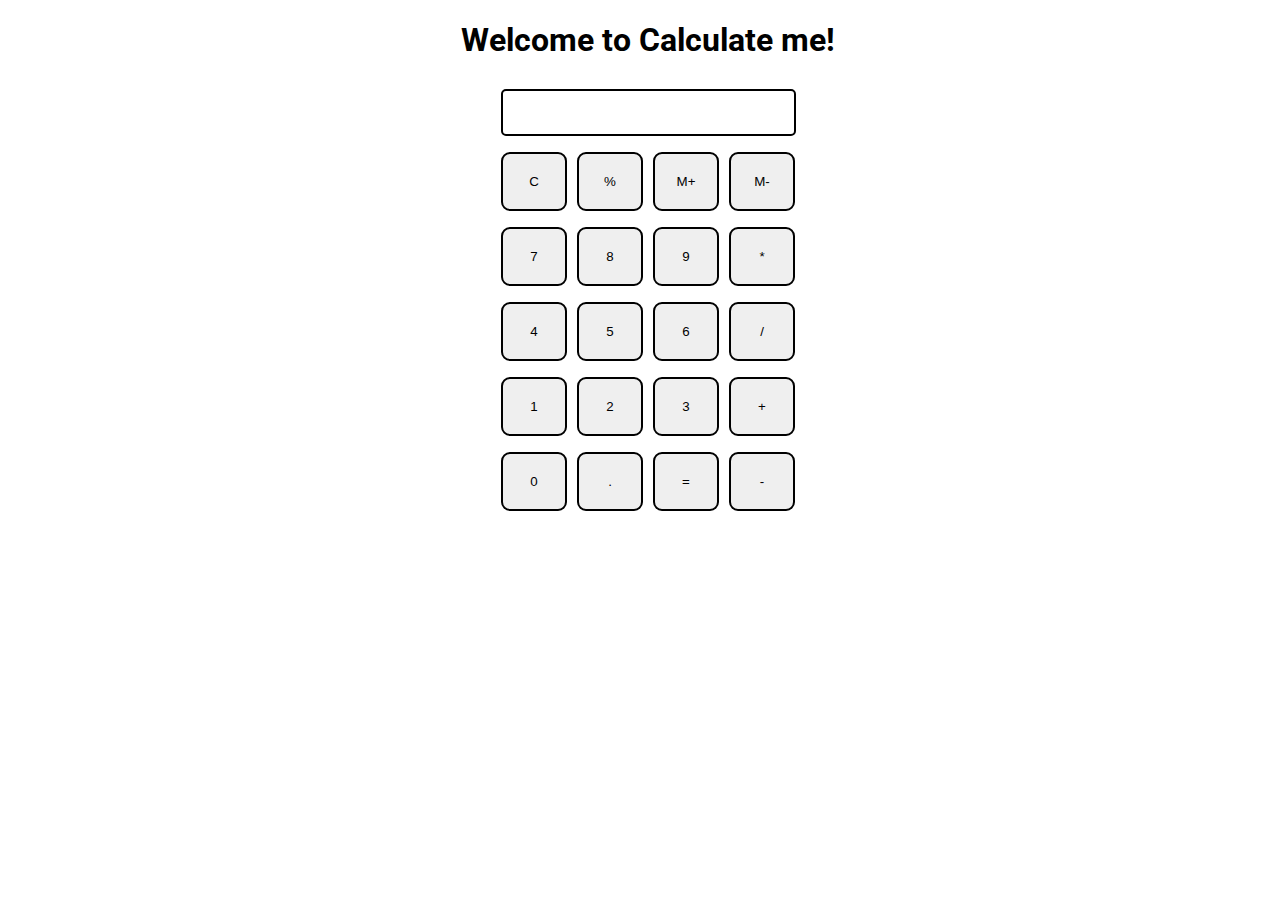
<file: calculator/index.html>
<!DOCTYPE html>
<html>

<head>
  <meta charset="utf-8">
  <meta name="viewport" content="width=device-width">
  <title>Calculate me! - A calculator made my me</title>
  <link href="style.css" rel="stylesheet" type="text/css" />
  <link href="utils.css" rel="stylesheet" type="text/css" />
</head>

<body>
  <h1 class="text-center">Welcome to Calculate me!</h1>
  <div class="container flex flex-col items-center mx-auto m-w-20">
    <div class="row">
      <input class="input" type="text"/>
    </div>
    <div class="row">
      <button class="button">C</button>
      <button class="button">%</button>
      <button class="button">M+</button>
      <button class="button">M-</button>
    </div>
    <div class="row">
      <button class="button">7</button>
      <button class="button">8</button>
      <button class="button">9</button>
      <button class="button">*</button>
    </div>
    <div class="row">
      <button class="button">4</button>
      <button class="button">5</button>
      <button class="button">6</button>
      <button class="button">/</button>
    </div>
    <div class="row">
      <button class="button">1</button>
      <button class="button">2</button>
      <button class="button">3</button>
      <button class="button">+</button>
    </div>
    <div class="row">
      <button class="button">0</button>
      <button class="button">.</button>
      <button class="button">=</button>
      <button class="button">-</button>
    </div>
  </div>
  <script src="script.js"></script>
</body>
</file>
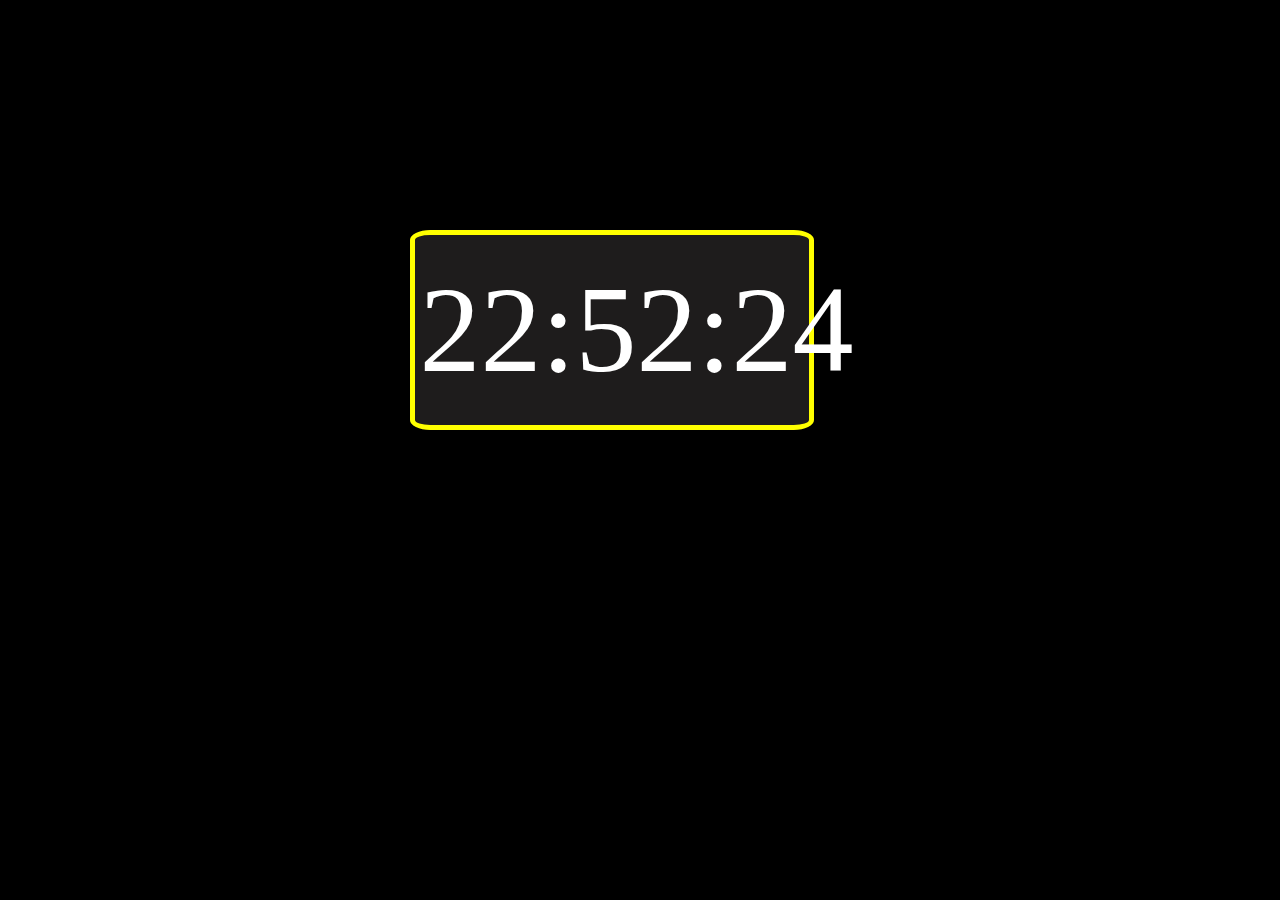
<file: clock/index.html>
<html lang="en">
<head>
    <meta charset="UTF-8">
    <meta name="viewport" content="width=device-width, initial-scale=1.0">
    <title>clock</title>
    <link rel="stylesheet" href="style.css">
</head>
<body>
    <div id="clock"></div>
</body>
<script src="script.js"></script>
</html>
</file>
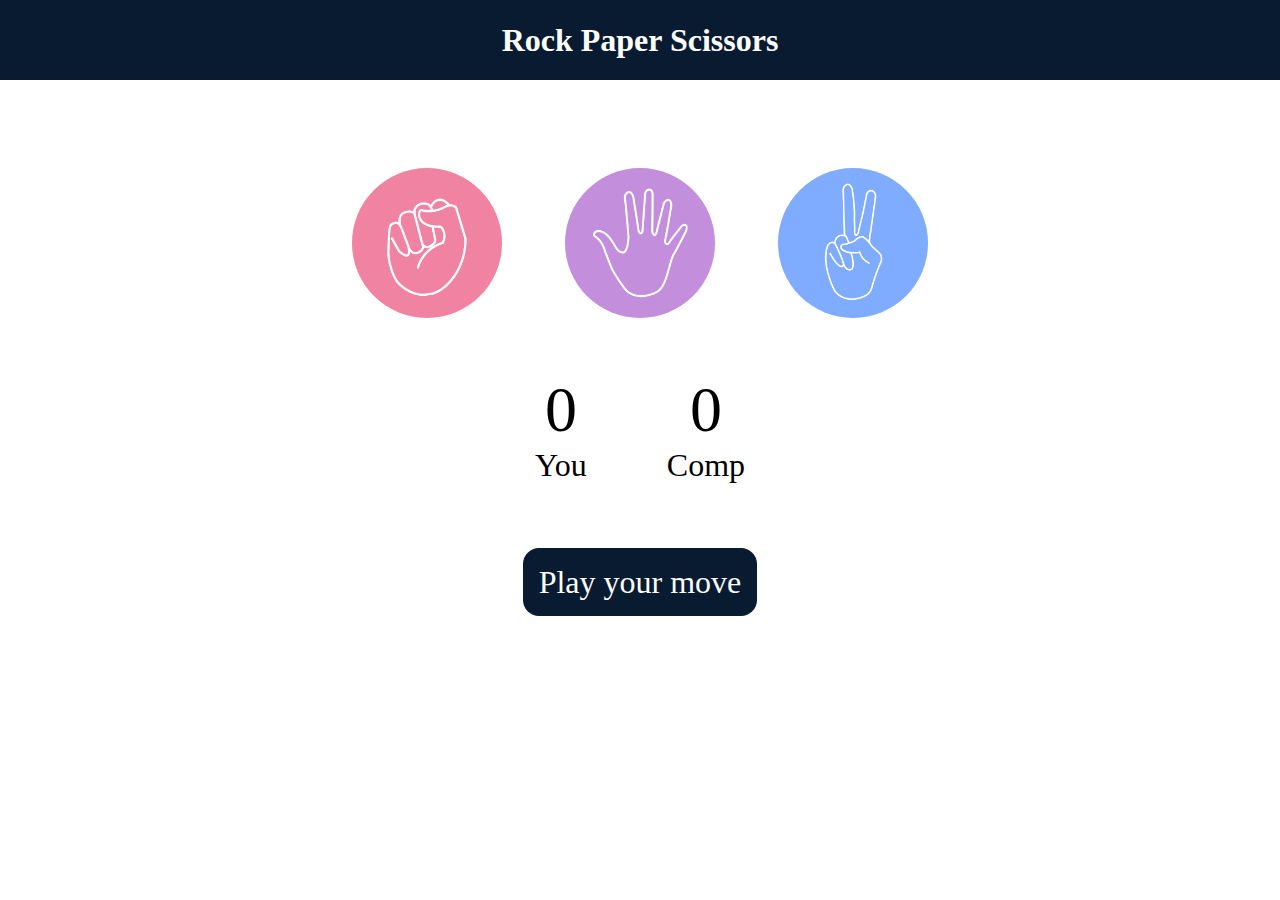
<file: rock paper scissor/index.html>
<!DOCTYPE html>
<html lang="en">
  <head>
    <meta charset="UTF-8" />
    <meta name="viewport" content="width=device-width, initial-scale=1.0" />
    <title>Rock Paper Scissors Game</title>
    <link rel="stylesheet" href="style.css" />
  </head>
  <body>
    <h1>Rock Paper Scissors</h1>
    <div class="choices">
      <div class="choice" id="rock">
        <img src="./images/rock.png" />
      </div>
      <div class="choice" id="paper">
        <img src="./images/paper.png" />
      </div>
      <div class="choice" id="scissors">
        <img src="./images/scissors.png" />
      </div>
    </div>

    <div class="score-board">
      <div class="score">
        <p id="user-score">0</p>
        <p>You</p>
      </div>
      <div class="score">
        <p id="comp-score">0</p>
        <p>Comp</p>
      </div>
    </div>

    <div class="msg-container">
      <p id="msg">Play your move</p>
    </div>
    <script src="app.js"></script>
  </body>
  </html>
</file>
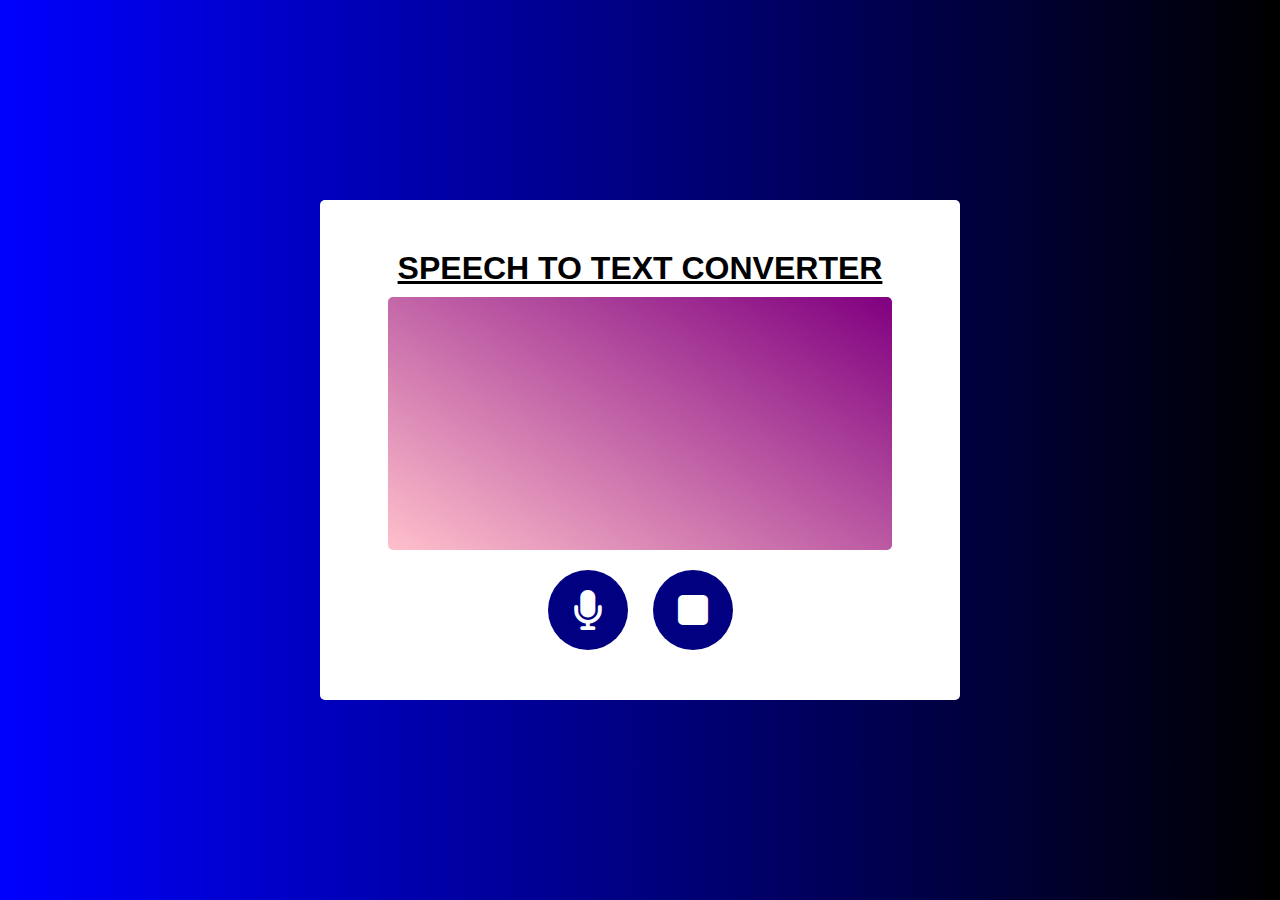
<file: speech to text converter/index.html>
<html lang="en">
<head>
    <meta charset="UTF-8">
    <meta name="viewport" content="width=device-width, initial-scale=1.0">
    <title>CONVERTER</title>
    <link rel="stylesheet" href="style.css">
    <link rel="stylesheet" href="https://cdnjs.cloudflare.com/ajax/libs/font-awesome/6.6.0/css/all.min.css">
</head>
<body>
    <div class="container">
        <h1>SPEECH TO TEXT CONVERTER</h1>
        <div id="result">
        
        </div>
        <div class="button-container">
            <button onclick="startCnverting()">
                <i class="fa fa-microphone"></i>
            </button> 
            <button onclick="stopCnverting()">
                <i class="fa fa-stop"></i>
            </button>          
        </div>
    </div>
    <script src="script.js"></script>
</body>
</html>
</file>
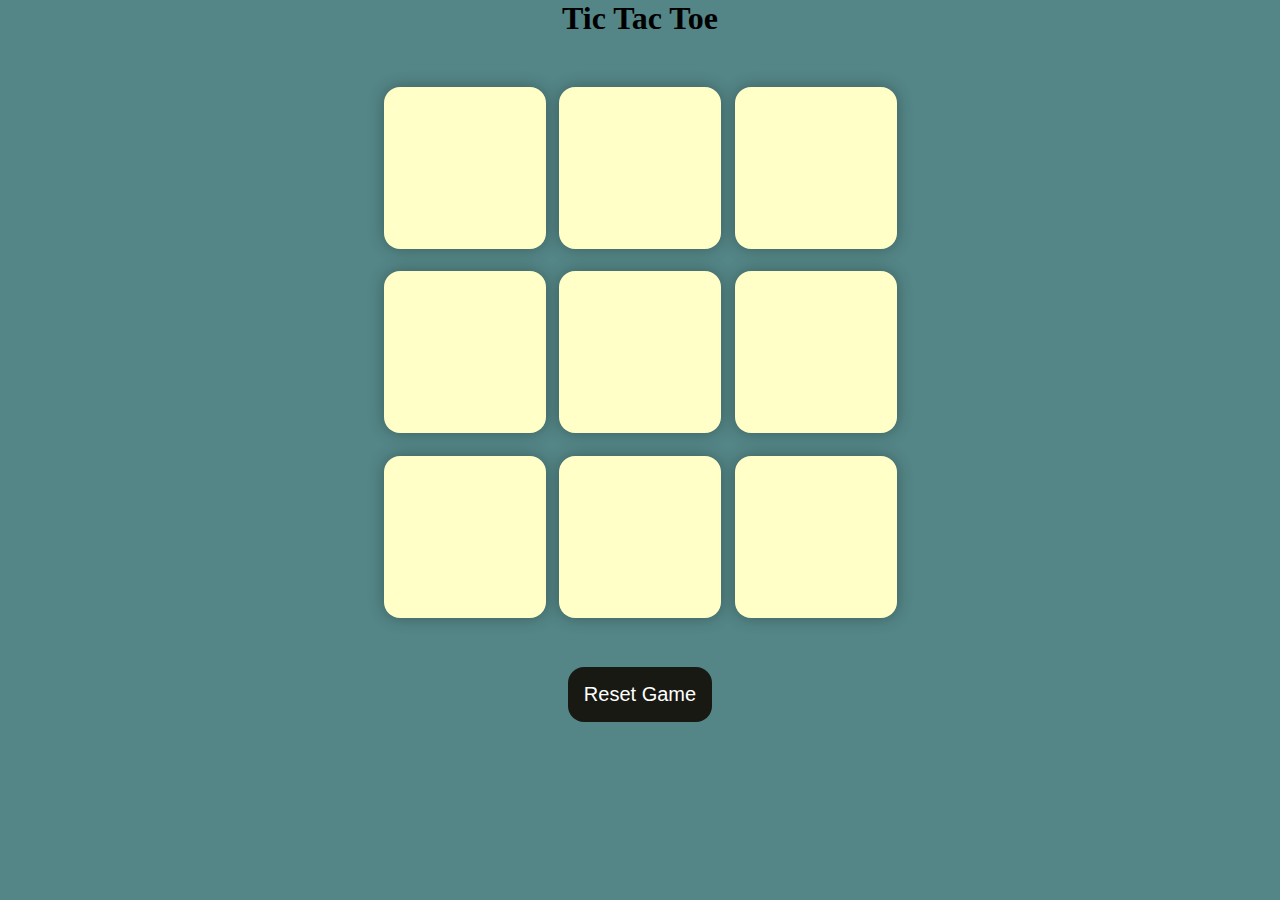
<file: tick-tae-toe/index.html>
<!DOCTYPE html>
<html lang="en">
  <head>
    <meta charset="UTF-8" />
    <meta name="viewport" content="width=device-width, initial-scale=1.0" />
    <title>Tic-Tac-Toe Game</title>
    <link rel="stylesheet" href="style.css" />
  </head>
  <body>
    <div class="msg-container hide">
      <p id="msg">Winner</p>
      <button id="new-btn">New Game</button>
    </div>
    <main>
      <h1>Tic Tac Toe</h1>
      <div class="container">
        <div class="game">
          <button class="box"></button>
          <button class="box"></button>
          <button class="box"></button>
          <button class="box"></button>
          <button class="box"></button>
          <button class="box"></button>
          <button class="box"></button>
          <button class="box"></button>
          <button class="box"></button>
        </div>
      </div>
      <button id="reset-btn">Reset Game</button>
    </main>
    <script src="app.js"></script>
  </body>
</html>
</file>
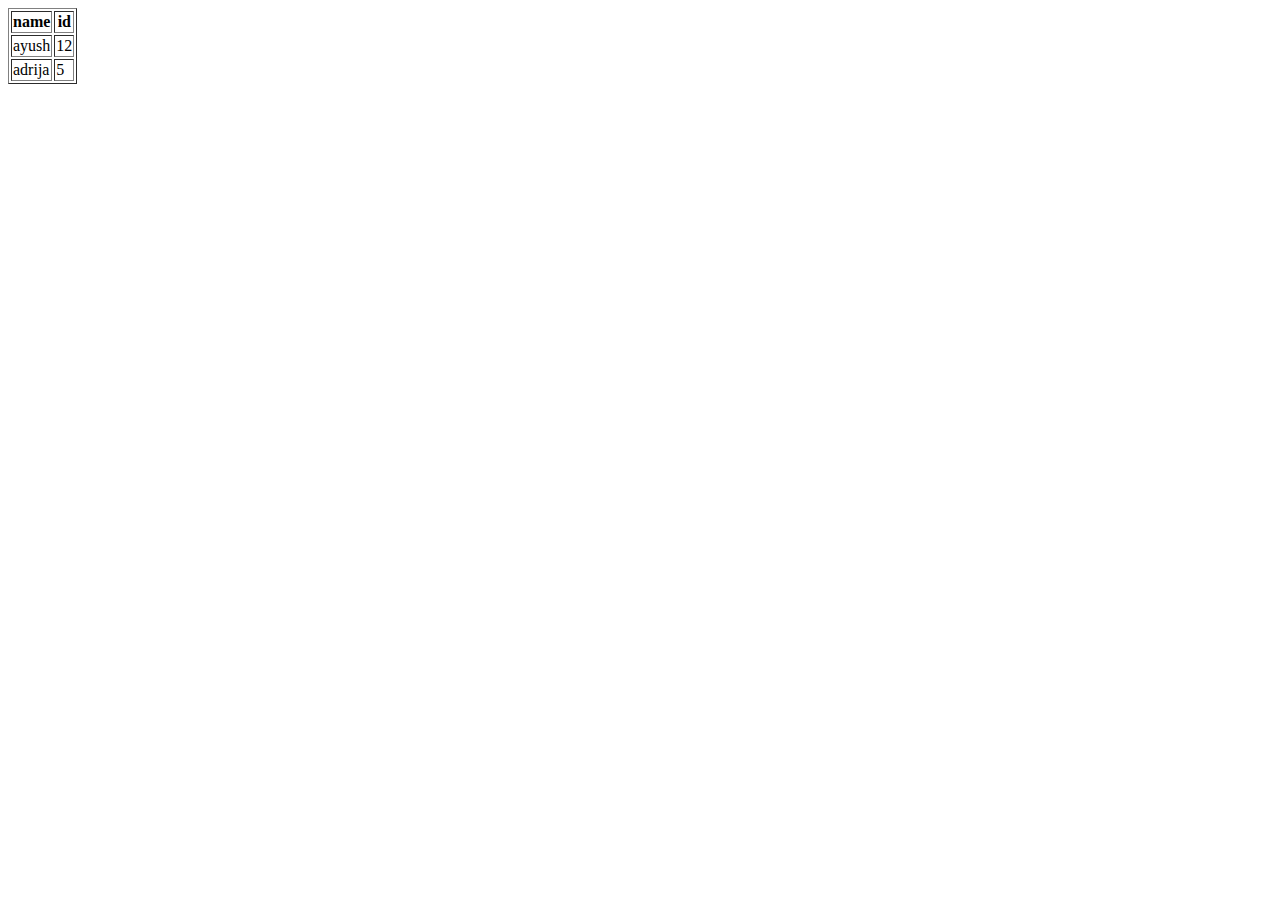
<file: speech to text converter/p.html>
<html lang="en">
<head>
    <meta charset="UTF-8">
    <meta name="viewport" content="width=device-width, initial-scale=1.0">
    <title>Document</title>
</head>
<body>
    <table border="1px solid black">
        <thead>
            <tr>
                <th>name </th>
                <th>id</th>
            </tr>
        </thead>
        <tbody>
            <tr><td> ayush</td>
                <td>12</td>
            </tr>
            <tr>
                <td>adrija</td>
                <td>5</td>
            </tr>
        </tbody>
    </table>
</body>
</html>
</file>
<file: calculator/style.css>
@import url('https://fonts.googleapis.com/css2?family=Roboto:wght@300&family=Ubuntu:wght@300&display=swap');
html, body {
  height: 100%;
  width: 100%;
  font-family: 'Roboto', sans-serif; 
}

.button{
  width: 66px;
  padding: 20px;
  margin: 0 3px;
  border: 2px solid black;
  border-radius: 9px;
  cursor: pointer;
}

.row{
  margin: 8px 0;
}
.row input{
  width: 291px;
  font-size: 20px;
    margin: 0;
    padding: 10px 0px;
    border: 2px solid black;
    border-radius: 5px;
}
</file>
<file: calculator/utils.css>
.text-center{
    text-align: center;
  }
  
  .bg-red{
    background: red;
  }
  
  .mx-auto{
    margin: auto;
  }
  
  .flex{
    display:flex;
  } 
  .flex-col{
    flex-direction: column;
  }
  
  .items-center{
    align-items: center;
  }
</file>
<file: clock/style.css>
*{
    padding: 0;
    margin: 0;
    border: none;
}
body{
    background-color: black;
}
#clock{
    justify-content: center;
    height: 20%;
    width: 30%;
    align-items: center;
    background-color: rgb(30, 28, 28);
    border-radius: 5%;
    color: white;
    border: 5px solid yellow;
    box-shadow: 5px,5px,5px,5px,yellow;
    margin-top: 18%;
    margin-left: 32%;
    padding: 5px;
    font-size: 122px;
    font-family: 'Times New Roman', Times, serif;
    text-align: center;
    align-content: center;

}
</file>
<file: rock paper scissor/style.css>
* {
    margin: 0;
    padding: 0;
    text-align: center;
  }
  
  h1 {
    background-color: #081b31;
    color: #fff;
    height: 5rem;
    line-height: 5rem;
  }
  
  .choice {
    height: 165px;
    width: 165px;
    border-radius: 50%;
    display: flex;
    justify-content: center;
    align-items: center;
  }
  
  .choice:hover {
    cursor: pointer;
    background-color: #081b31;
  }
  
  img {
    height: 150px;
    width: 150px;
    object-fit: cover;
    border-radius: 50%;
  }
  
  .choices {
    display: flex;
    justify-content: center;
    align-items: center;
    gap: 3rem;
    margin-top: 5rem;
  }
  
  .score-board {
    display: flex;
    justify-content: center;
    align-items: center;
    font-size: 2rem;
    margin-top: 3rem;
    gap: 5rem;
  }
  
  #user-score,
  #comp-score {
    font-size: 4rem;
  }
  
  .msg-container {
    margin-top: 5rem;
  }
  
  #msg {
    background-color: #081b31;
    color: #fff;
    font-size: 2rem;
    display: inline;
    padding: 1rem;
    border-radius: 1rem;
  }
</file>
<file: speech to text converter/style.css>
*{
    padding: 0;
    margin: 0;
    box-sizing: border-box;
}
body{
    display: flex;
    justify-content: center;
    align-items: center;
    background: linear-gradient(to right, blue,black);
    font-family: sans-serif;
    min-height: 90vh;
}
h1{
    text-align: center;
    margin-top: 10px;
    margin-bottom: 10px;
    text-decoration: underline;

}
.container{
    background-color: white;
    display: flex;
    justify-content: center;
    align-items: center;
    box-shadow: 0px,1px,4px(rgba(0, 0, 0, 0.5));
    flex-direction: column;
    border-radius: 5px;
    height: 500px;
    width: 50%;
    padding: 40px;
    margin: 40px,auto;
}
#result{
    background: linear-gradient(30deg,pink,purple);
    border-radius: 5px;
    height: 70%;
    width: 90%;
    margin-bottom: 10px;
    padding: 5px;
    
}
.button-container{
    gap: 25px;
    justify-content: center;
    align-items: center;
    margin: 10px;
    display: flex;
}
button{
    background-color: navy;
    color: white;
    border-radius: 50%;
    outline: none;
    border: none;
    height: 80px;
    width: 80px;
    font-size: 40px;
    animation: pulse 1.5s infinite alternate;
}
@keyframes pulse{
    from{
        transform: scale(1);
    }
    to{
        transform: scale(1.15);
    }
}
button:hover{
    background-color: rgb(39, 39, 69);
}
</file>
<file: tick-tae-toe/style.css>
* {
    margin: 0;
    padding: 0;
  }
  
  body {
    background-color: #548687;
    text-align: center;
  }
  
  .container {
    height: 70vh;
    display: flex;
  
    justify-content: center;
    align-items: center;
  }
  
  .game {
    height: 60vmin;
    width: 60vmin;
    display: flex;
    flex-wrap: wrap;
    justify-content: center;
    align-items: center;
    gap: 1.5vmin;
  }
  
  .box {
    height: 18vmin;
    width: 18vmin;
    border-radius: 1rem;
    border: none;
    box-shadow: 0 0 1rem rgba(0, 0, 0, 0.3);
    font-size: 8vmin;
    color: #b0413e;
    background-color: #ffffc7;
  }
  
  #reset-btn {
    padding: 1rem;
    font-size: 1.25rem;
    background-color: #191913;
    color: #fff;
    border-radius: 1rem;
    border: none;
  }
  
  #new-btn {
    padding: 1rem;
    font-size: 1.25rem;
    background-color: #191913;
    color: #fff;
    border-radius: 1rem;
    border: none;
  }
  
  #msg {
    color: #ffffc7;
    font-size: 5vmin;
  }
  
  .msg-container {
    height: 100vmin;
    display: flex;
    justify-content: center;
    align-items: center;
    flex-direction: column;
    gap: 4rem;
  }
  
  .hide {
    display: none;
  }
</file>
